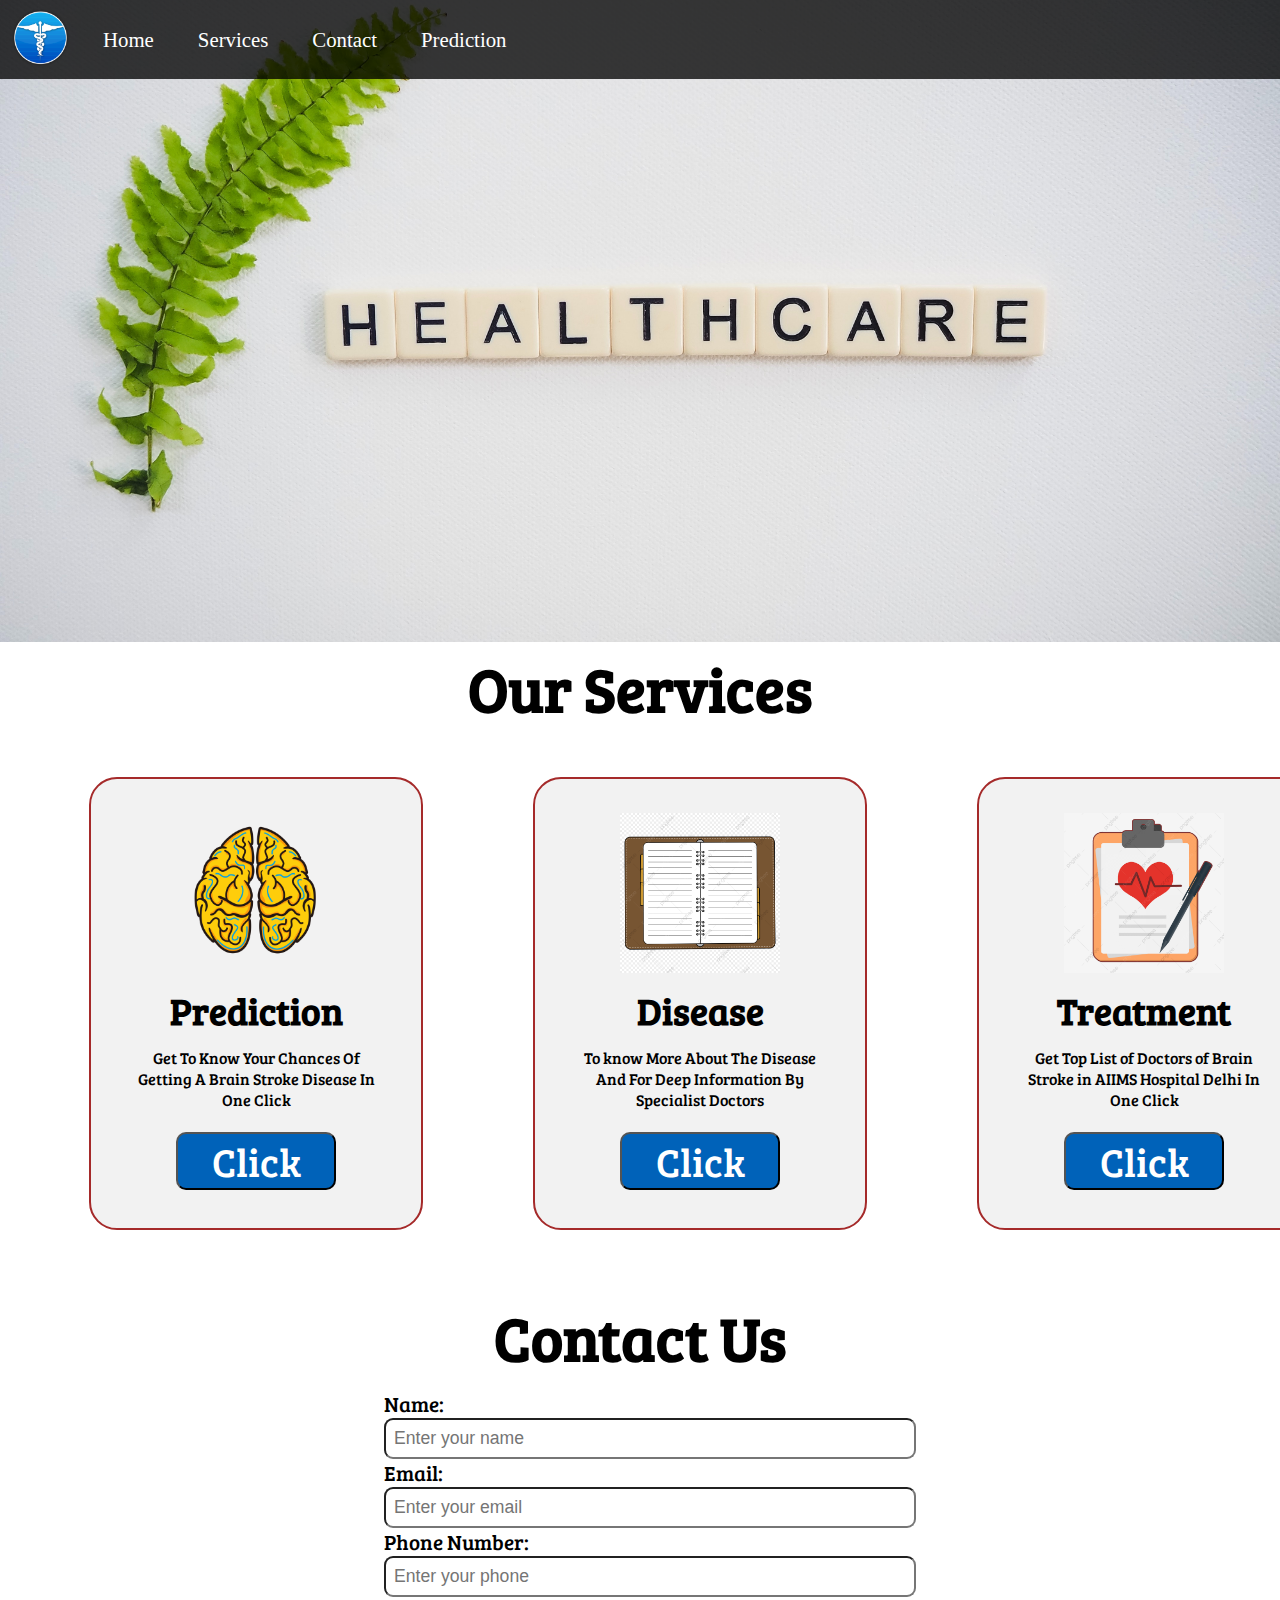
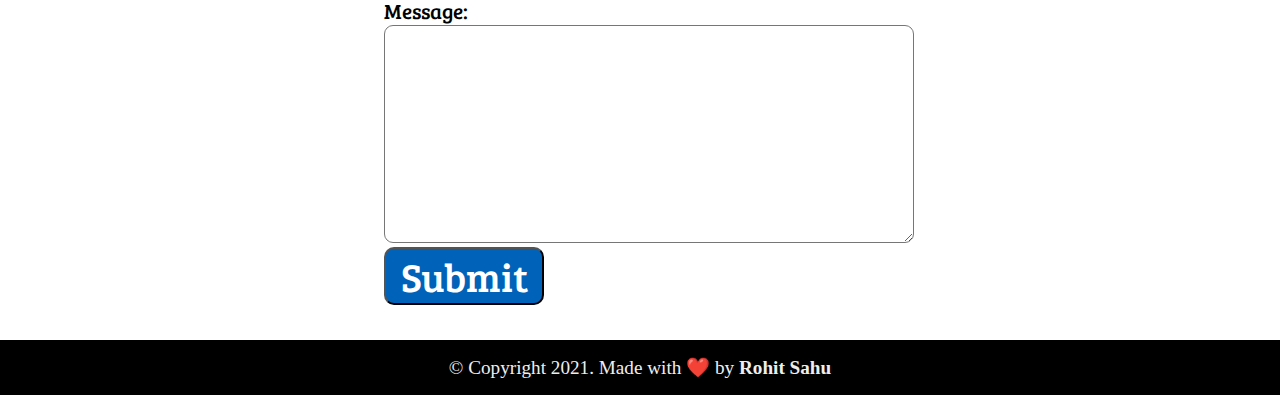
<file: index.html>
<!DOCTYPE html>
<html lang="en">

<head>
    <meta charset="UTF-8">
    <meta name="viewport" content="width=device-width, initial-scale=1.0">
    <meta http-equiv="X-UA-Compatible" content="ie=edge">
    <title>Healtify-Stroke Prediction</title>
    <link rel="icon" href="../assets/png/logo2.png">
    <link rel="stylesheet" href="css/style.css">
    <link rel="stylesheet" media="screen and (max-width: 1170px)" href="css/phone.css">
    <link href="https://fonts.googleapis.com/css?family=Baloo+Bhai|Bree+Serif&display=swap" rel="stylesheet">
    
</head>
<body>
    <nav id="navbar">
        
        <ul>
          <div id="logo" style="margin: 5px;">
            <img  src="./assets/png/logo.png" alt="MyOnlineMeal.com">  
          </div>
            <li style="margin-top: 25px;" class="item"><a href="#home">Home</a></li>
            <li style="margin-top: 25px;" class="item"><a href="#services-container">Services</a></li>
            <li style="margin-top: 25px;" class="item"><a href="#contact">Contact</a></li>
            <li style="margin-top: 25px;" class="item"><a href="https://strokeprediction3101.herokuapp.com/">Prediction</a></li>
        </ul>
    </nav>
  
    <section id="home">
    </section>

    <section id="services-container">
        <h1 class="h-primary center">Our Services</h1>
        <div id="services">
            <div class="box">
                <img src="./assets/png/1.png" alt="">
                <h2 class="h-secondary center">Prediction</h2>
                <p class="center">Get To Know Your Chances Of Getting A Brain Stroke Disease In One Click </p>
                <br><center><button onclick="window.location.href='https://strokeprediction3101.herokuapp.com/';" class="Click">Click</button></center>
              </div>


            <div class="box">
                <img src="./assets/png/2.png" alt="">
                <h2 class="h-secondary center">Disease</h2>
                <p class="center">To know More About The Disease And For Deep Information By Specialist Doctors </p>
                <br><center><button class="Click" onclick="window.location.href='https://www.mayoclinic.org/diseases-conditions/stroke/symptoms-causes/syc-20350113';">Click</button></center>         
              </div>
            
            
            <div class="box">
                <img src="./assets/png/3.png" alt="">
                <h2 class="h-secondary center">Treatment</h2>
                <p class="center">Get Top List of Doctors of Brain Stroke in AIIMS Hospital Delhi In One Click</p> 
                <br>
                <center><button  class="Click" onclick="window.location.href='https://www.365doctor.in/delhi/brain-stroke-treatment-in-aiims';">Click</button></center>
            </div>
        </div>
    </section>
    <section id="contact">
        <h1 class="h-primary center">Contact Us</h1>
        <div id="contact-box">
            <form action="https://formsubmit.co/rohitsahu70498@email.com" method="post">
                <div class="form-group">
                    <label for="name">Name: </label>
                    <input type="text" name="name" id="name" placeholder="Enter your name" required="">
                </div>
                <div class="form-group">
                    <label for="email">Email: </label>
                    <input type="email" name="email" id="email" placeholder="Enter your email" required="">
                </div>
                <div class="form-group">
                    <label for="phone">Phone Number: </label>
                    <input type="phone" name="phonenumber" id="phone" placeholder="Enter your phone" required="">
                </div>
                <div class="form-group">
                    <label for="message">Message: </label>
                    <textarea name="message" id="message" cols="30" rows="10"></textarea>
                </div>
                <button type="submit" class="submit">Submit</button>
            </form>
        </div>
    </section>
    <footer class="main-footer">
              
          <div class="main-footer__lower">
            &copy; Copyright 2021. Made with ❤️ by <strong>Rohit Sahu</strong>
          </div>
        </div>
      </footer>
</body>

</html>
</file>
<file: css/phone.css>
/* Navigation */
#navbar {
    flex-direction: column;
}

#navbar ul li a{
    font-size: 1rem;
    padding: 0px 7px;
    padding-bottom: 8px;
}
/* Home section */
#home{
    height: 370px; 
    padding: 3px 28px;
}

#home::before{
    height: 480px; 
}

#home p{
    font-size: 13px;
}

/* Services section  */
#services{
    flex-direction: column;
}

#services .box { 
    padding: 14px;
    margin: 2px 0px; 
    margin-bottom: 20px;
}

/* Clients section */
#clients{
    flex-wrap: wrap;
}

#clients img{
    width: 66px;
    padding: 6px;
    height: auto;
}

/* Contact us section */
#contact-box form{
    width:80%;
}
/* Footer */

/* Utility classes */
.h-primary{
    font-size:26px;
}
.btn{
    font-size: 13px;
    padding: 4px 8px;
}
</file>
<file: css/style.css>
/* CSS Reset */
*{
    margin: 0;
    padding: 0;
}

html{
    scroll-behavior: smooth;
}

/* CSS Variables */
:root{
    --navbar-height: 59px;
}

/* Navigation Bar */
#navbar{
    display: flex;
    background-color:   rgba(0, 0, 0, 0.767);
    align-items: center;
    /* position: sticky; */
    top: 0px;
}
#navbar::before{
    content: "";

    position: absolute;
    top:0px;
    left:0px;
    height: 100%;
    width:100%;
    z-index: -1;
    opacity: 1;
}

#logo{
    margin: 10px 34px;
}

#logo img{
    height: 59px;
    margin: 3px 6px;
}


/* Navigation Bar: List Styling */

#navbar ul{
    display: flex;
    font-family: 'Baloo Bhai', cursive;
}

#navbar ul li{ 
    list-style: none;
    font-size: 1.3rem;
}

#navbar ul li a{
    color: white;
    display: block;
    padding: 3px 22px;
    border-radius: 20px;
    text-decoration: none;
}

#navbar ul li a:hover{
    color: black;
    background-color: white;
}

/* Home Section */
#home{
    display: flex;
    flex-direction: column;
    padding:3px 200px;
    height: 550px;
    justify-content: center;
    align-items: center;
}

#home::before{ 
    content: "";
    position: absolute;
    background: url('../assets/jpeg/bg1.jpg') no-repeat center center/cover;  
    height: 642px;
    top:0px;
    left:0px;
    width: 100%;
    z-index: -1;
    opacity:1;
}


#home h1{
    color:white;
    text-align: center;
    font-family: 'Bree Serif', serif;
}

#home p{
    color:white;
    text-align: center;
    font-size: 1.5rem;
    font-family: 'Bree Serif', serif;
}
/* Services Section */
#services{
    margin: 34px;
    display: flex;
}
#services .box{ 
    border: 2px solid brown;
    padding: 34px;
    margin: 2px 55px;
    border-radius: 28px;
    background: #f2f2f2;
    margin-bottom: 20px;
}

#services .box img{ 
   height: 160px;
   margin: auto;
   display: block;
}

#services .box p{
    font-family: 'Bree Serif', serif;

}

#services .box button{
    width: 10rem;
    font-family: 'Bree Serif', serif;
    font-size: 2.5rem;
    border-radius: 10px;
    /* padding-bottom: 34px; */
    background: #0062b9;
    color: #fff;
    font-style: bold;
    margin: 4px 51px;
}
.Click:hover{
    color: red;
    background-color: yellow;
    cursor: pointer;
    }
/*--------------------------------------------------------------*/
@media screen and (max-width: 980px){
    #services .box button{
    width: 5rem;
    font-family: 'Bree Serif', serif;
    font-size: 1rem;
    border-radius: 10px;
    background: #0062b9;
    color: #fff;
    font-style: bold;
    margin: 4px 110px;
    
    }
}
/*--------------------------------------------------------------*/

/* Contact Section */
#contact{
    position: relative;
}
#contact-box{
    display: flex;
    justify-content: center;
    align-items: center;
    padding-bottom: 34px;
}
#contact button{
    
    width: 10rem;
    font-family: 'Bree Serif', serif;
    font-size: 2.5rem;
    border-radius: 10px;
    /* padding-bottom: 34px; */
    background: #0062b9;
    color: #fff;
    font-style: bold;
}
#contact-box input, 
#contact-box textarea{
    width: 100%;
    padding: 0.5rem;
    border-radius: 9px;
    font-size: 1.1rem;
} 

#contact-box form{
    width: 40%;
}

#contact-box label{
   font-size: 1.3rem;
   font-family: 'Bree Serif', serif;

}

/* Utility Classes */
.h-primary{
    font-family: 'Bree Serif', serif;
    font-size: 3.8rem;
    padding: 12px;
}

.h-secondary{
    font-family: 'Bree Serif', serif;
    font-size: 2.3rem;
    padding: 12px;
}



.btn{
    padding: 6px 20px;
    border: 2px solid white;
    background-color: green;
    color: white;
    margin: 17px;
    font-size: 1.5rem;
    border-radius: 10px;
    cursor:pointer;
}

.btn:hover{
    color: white;
    background-color: red;
}

.center{
    text-align: center;
}
.main-footer {
    background: #000;
    color: #fff; }
    /* .main-footer__upper {
      display: flex;
      justify-content: space-between;
      padding: 1rem 0; }
      @media only screen and (max-width: 56.25em) {
        .main-footer__upper {
          padding: 6rem 0; } }
      @media only screen and (max-width: 37.5em) {
        .main-footer__upper {
          display: block; } }
    .main-footer__row-1 {
      order: 2; }
      @media only screen and (max-width: 56.25em) {
        .main-footer__row-1 {
          margin-bottom: 5rem; } }
    .main-footer__row-2 {
      width: 40%;
      order: 1;
      max-width: 50rem; }
      @media only screen and (max-width: 56.25em) {
        .main-footer__row-2 {
          width: 100%; } }
    .main-footer__short-desc {
      margin-top: 2rem;
      color: #eee;
      font-size: 1.5rem;
      line-height: 1.7; } */
    .main-footer__social-cont {
      margin-top: 2rem; 
      margin : -51px 36px;
    }
    .main-footer__icon {
      margin-left: 0rem;
      width: 2.5rem; }
      .main-footer__icon--mr-none {
        margin-right: 0; }
    .main-footer__lower {
      padding: 1rem 0;
      border-top: 1px solid white;
      color: #eee;
      font-size: 1.2rem;
      text-align: left;
      text-align: center; }
      .main-footer__lower a {
        columns: white;
        text-decoration: underline;
        font-weight: bold;
        margin-left: 2px solid white; }
      @media only screen and (max-width: 56.25em) {
        .main-footer__lower {
          padding: 3.5rem 0; } }
</file>
